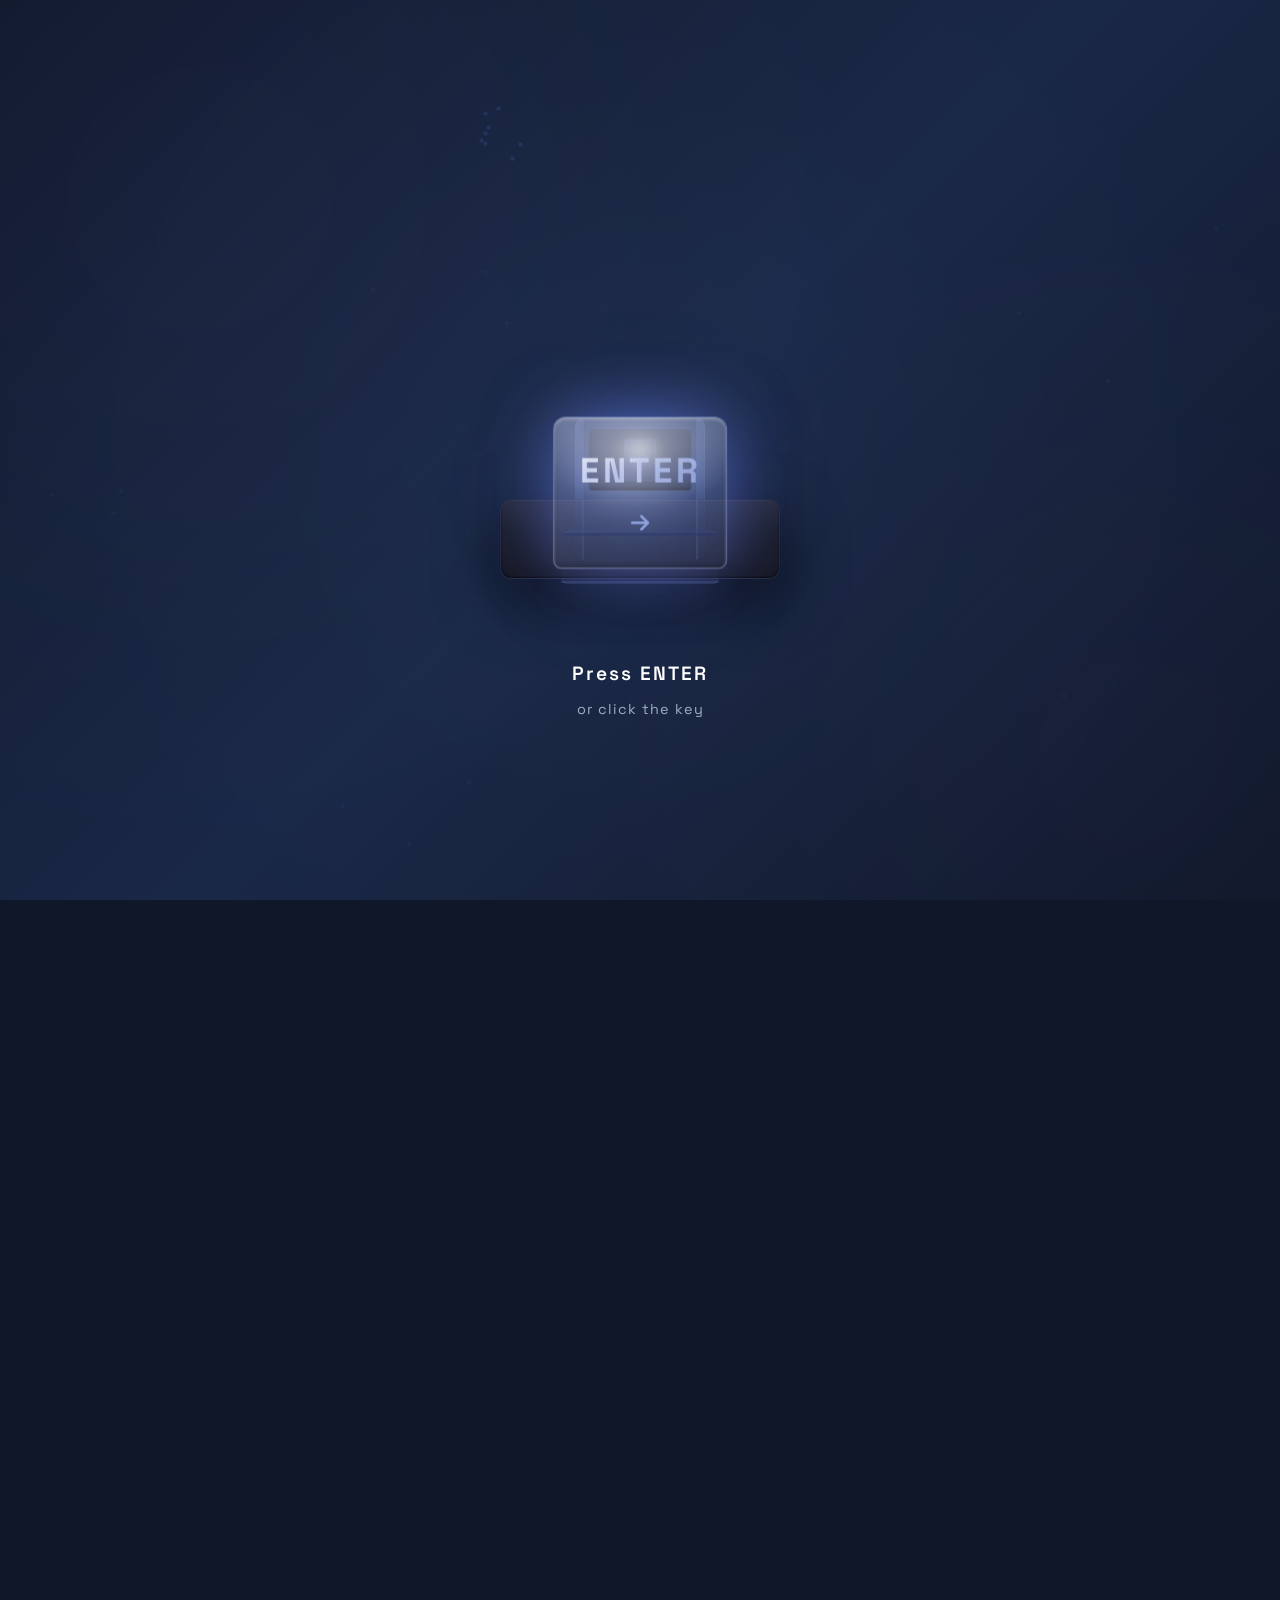
<file: index.html>
<!DOCTYPE html>
<html lang="id">
<head>
    <meta charset="UTF-8">
    <meta name="viewport" content="width=device-width, initial-scale=1.0">
    <meta name="description" content="Surya Dwi Saputra - Administration Professional Portfolio">
    <meta name="keywords" content="Administration, Professional, Portfolio">
    <title>Surya Dwi Saputra - Administration Professional</title>
    
    <link rel="preconnect" href="https://fonts.googleapis.com">
    <link rel="preconnect" href="https://fonts.gstatic.com" crossorigin>
    <link href="https://fonts.googleapis.com/css2?family=Space+Grotesk:wght@400;500;600;700&family=Playfair+Display:wght@400;500;600;700&display=swap" rel="stylesheet">
    <link rel="stylesheet" href="https://cdnjs.cloudflare.com/ajax/libs/font-awesome/6.4.0/css/all.min.css">
    
    <link rel="stylesheet" href="style.css">
</head>
<body>
    <!-- Interactive Intro Screen -->
    <div class="intro-screen" id="introScreen">
        <!-- Ambient Background -->
        <div class="intro-background">
            <div class="ambient-light light-1"></div>
            <div class="ambient-light light-2"></div>
            <div class="ambient-light light-3"></div>
            <div class="ambient-particles" id="ambientParticles"></div>
        </div>

        <!-- Main Content Container -->
        <div class="intro-content-wrapper">
            <div class="intro-scene">
                <!-- Base Plate -->
                <div class="keyboard-base">
                    <div class="base-inner">
                        <div class="base-reflection"></div>
                    </div>
                </div>

                <!-- Mechanical Switch -->
                <div class="keyboard-switch">
                    <div class="switch-stem"></div>
                    <div class="switch-housing"></div>
                </div>

                <!-- Premium Keycap -->
                <div class="mechanical-keycap" id="mechanicalKeycap">
                    <!-- Keycap 3D Structure -->
                    <div class="keycap-container">
                        <!-- Top Surface with Lighting -->
                        <div class="keycap-top">
                            <div class="keycap-surface">
                                <div class="surface-gradient"></div>
                                <div class="surface-reflection"></div>
                                <div class="surface-shine"></div>
                            </div>
                            
                            <!-- Text Layer -->
                            <div class="keycap-text">
                                <span class="text-main">ENTER</span>
                                <span class="text-icon">
                                    <i class="fas fa-arrow-right"></i>
                                </span>
                            </div>
                        </div>

                        <!-- Front Face -->
                        <div class="keycap-front">
                            <div class="front-gradient"></div>
                        </div>

                        <!-- Left Side -->
                        <div class="keycap-left">
                            <div class="side-gradient"></div>
                        </div>

                        <!-- Right Side -->
                        <div class="keycap-right">
                            <div class="side-gradient"></div>
                        </div>

                        <!-- Bottom Face -->
                        <div class="keycap-bottom">
                            <div class="bottom-inner"></div>
                        </div>

                        <!-- Glow Effect Layer -->
                        <div class="keycap-glow"></div>
                    </div>

                    <!-- Light Bloom Effect -->
                    <div class="keycap-bloom"></div>

                    <!-- Ambient Occlusion (Shadow) -->
                    <div class="keycap-shadow"></div>
                </div>

                <!-- Particles Around Keycap -->
                <div class="keycap-particles" id="keycapParticles"></div>
            </div>

            <!-- Hint Text -->
            <div class="intro-hint-text">
                <span class="hint-primary">Press ENTER</span>
                <span class="hint-secondary">or click the key</span>
            </div>
        </div>

        <!-- Screen Overlay for Transition -->
        <div class="intro-overlay"></div>
    </div>

    <!-- Main Portfolio -->
    <div class="portfolio-wrapper" id="portfolioWrapper">
        <!-- Scroll Progress Bar -->
        <div class="scroll-progress" id="scrollProgress"></div>

        <!-- Background Elements -->
        <div class="floating-bg">
            <div class="floating-shape shape-1"></div>
            <div class="floating-shape shape-2"></div>
            <div class="floating-shape shape-3"></div>
        </div>

        <!-- Navigation -->
        <nav class="navbar" id="navbar">
            <div class="nav-container">
                <a href="#" class="nav-logo">
                    <span class="logo-icon">S</span>
                </a>
                
                <div class="nav-menu" id="navMenu">
                    <a href="#home" class="nav-link active">Home</a>
                    <a href="#about" class="nav-link">About</a>
                    <a href="#skills" class="nav-link">Skills</a>
                    <a href="#experience" class="nav-link">Experience</a>
                    <a href="#projects" class="nav-link">Projects</a>
                    <a href="#certificates" class="nav-link">Certificates</a>
                    <a href="#contact" class="nav-link">Contact</a>
                </div>

                <a href="cv.pdf" class="btn-cv-download" download title="Download CV">
                    <i class="fas fa-download"></i>
                    <span>Download CV</span>
                </a>

                <div class="hamburger" id="hamburger">
                    <span class="hamburger-line"></span>
                    <span class="hamburger-line"></span>
                    <span class="hamburger-line"></span>
                </div>
            </div>

            <!-- Mobile Menu Overlay -->
            <div class="mobile-menu-overlay" id="mobileMenuOverlay"></div>
            
            <!-- Mobile Menu -->
            <div class="mobile-menu" id="mobileMenu">
                <div class="mobile-menu-content">
                    <a href="#home" class="mobile-nav-link">Home</a>
                    <a href="#about" class="mobile-nav-link">About</a>
                    <a href="#skills" class="mobile-nav-link">Skills</a>
                    <a href="#experience" class="mobile-nav-link">Experience</a>
                    <a href="#projects" class="mobile-nav-link">Projects</a>
                    <a href="#certificates" class="mobile-nav-link">Certificates</a>
                    <a href="#contact" class="mobile-nav-link">Contact</a>
                    
                    <div class="mobile-menu-divider"></div>
                    
                    <a href="cv.pdf" class="mobile-btn-cv-download" download>
                        <i class="fas fa-download"></i>
                        <span>Download CV</span>
                    </a>
                </div>
            </div>
        </nav>

        <!-- Hero Section -->
        <section class="hero" id="home">
            <div class="hero-container">
                <div class="hero-content">
                    <h1 class="hero-title">
                        <span class="title-line">Hi, I'm</span>
                        <span class="title-line">Surya Dwi</span>
                        <span class="title-line highlight">Saputra</span>
                    </h1>
                    <p class="hero-subtitle">
                        An Administration specialist and problem solver passionate about creating efficient, elegant systems. I transform complex organizational challenges into streamlined solutions with precision and creativity.
                    </p>
                    <a href="#about" class="btn-learn-more">
                        <span>Learn More</span>
                        <i class="fas fa-arrow-down"></i>
                    </a>
                </div>

                <div class="hero-visual">
                    <div class="profile-card">
                        <img src="profile.png" alt="Surya Dwi Saputra" loading="lazy">
                        <div class="profile-glow"></div>
                    </div>
                </div>
            </div>

            <div class="hero-particles">
                <div class="particle"></div>
                <div class="particle"></div>
                <div class="particle"></div>
                <div class="particle"></div>
                <div class="particle"></div>
            </div>
        </section>

        <!-- About Section -->
        <section class="about" id="about">
            <div class="section-container">
                <div class="section-header">
                    <h2 class="section-title">About Me</h2>
                    <div class="title-accent"></div>
                </div>

                <div class="about-content">
                    <div class="about-text">
                        <p>I'm an Office Administration Education student at Universitas Negeri Surabaya, dedicated to mastering the art of organizational excellence. With a keen eye for detail and a creative approach to problem-solving, I transform administrative processes into streamlined, efficient systems.</p>
                        
                        <p>My journey spans from customer service excellence to strategic administrative support, with hands-on experience in real-world business operations. I believe that great administration is the backbone of successful organizations.</p>
                    </div>

                    <div class="about-stats">
                        <div class="stat-card">
                            <span class="stat-number" data-target="3">0</span>
                            <span class="stat-plus">+</span>
                            <span class="stat-label">Years of<br>Leadership</span>
                        </div>
                        <div class="stat-card">
                            <span class="stat-number" data-target="1">0</span>
                            <span class="stat-plus">+</span>
                            <span class="stat-label">Years of<br>Professional Experience</span>
                        </div>
                        <div class="stat-card">
                            <span class="stat-number" data-target="100">0</span>
                            <span class="stat-percent">%</span>
                            <span class="stat-label">Commitment</span>
                        </div>
                    </div>
                </div>
            </div>
        </section>

        <!-- Skills Section -->
        <section class="skills" id="skills">
            <div class="section-container">
                <div class="section-header">
                    <h2 class="section-title">Skills & Expertise</h2>
                    <div class="title-accent"></div>
                </div>

                <div class="skills-grid">
                    <div class="skill-card">
                        <div class="skill-icon">
                            <i class="fas fa-briefcase"></i>
                        </div>
                        <h3>Office Management</h3>
                        <p>Strategic planning and coordination of office operations, resource management, and process optimization.</p>
                        <div class="skill-bar">
                            <div class="skill-progress" style="--progress: 95%"></div>
                        </div>
                    </div>

                    <div class="skill-card">
                        <div class="skill-icon">
                            <i class="fas fa-users"></i>
                        </div>
                        <h3>Leadership</h3>
                        <p>Building high-performing teams, fostering collaboration, and delivering results through effective leadership.</p>
                        <div class="skill-bar">
                            <div class="skill-progress" style="--progress: 92%"></div>
                        </div>
                    </div>

                    <div class="skill-card">
                        <div class="skill-icon">
                            <i class="fas fa-chart-line"></i>
                        </div>
                        <h3>Data Analysis</h3>
                        <p>Converting business data into actionable insights, creating reports, and supporting decision-making.</p>
                        <div class="skill-bar">
                            <div class="skill-progress" style="--progress: 88%"></div>
                        </div>
                    </div>

                    <div class="skill-card">
                        <div class="skill-icon">
                            <i class="fas fa-comments"></i>
                        </div>
                        <h3>Communication</h3>
                        <p>Clear and compelling written and verbal communication, presentation skills, and professional correspondence.</p>
                        <div class="skill-bar">
                            <div class="skill-progress" style="--progress: 96%"></div>
                        </div>
                    </div>

                    <div class="skill-card">
                        <div class="skill-icon">
                            <i class="fas fa-laptop"></i>
                        </div>
                        <h3>Digital Tools</h3>
                        <p>Proficient in Microsoft Office Suite, data management systems, and modern business software solutions.</p>
                        <div class="skill-bar">
                            <div class="skill-progress" style="--progress: 90%"></div>
                        </div>
                    </div>

                    <div class="skill-card">
                        <div class="skill-icon">
                            <i class="fas fa-lightbulb"></i>
                        </div>
                        <h3>Problem Solving</h3>
                        <p>Creative and analytical approach to identifying challenges and implementing innovative, sustainable solutions.</p>
                        <div class="skill-bar">
                            <div class="skill-progress" style="--progress: 91%"></div>
                        </div>
                    </div>
                </div>
            </div>
        </section>

        <!-- Experience Section -->
        <section class="experience" id="experience">
            <div class="section-container">
                <div class="section-header">
                    <h2 class="section-title">Experience</h2>
                    <div class="title-accent"></div>
                </div>

                <div class="timeline">
                    <div class="timeline-item">
                        <div class="timeline-dot"></div>
                        <div class="timeline-content">
                            <h3>PT Loket Premium Game Indonesia</h3>
                            <p class="timeline-role">Customer Service & Administrative Specialist</p>
                            <p class="timeline-period">6 Months</p>
                            <p>Managed customer relationships and administrative operations. Coordinated with internal teams, processed transactions, and maintained detailed company records while ensuring high-quality customer satisfaction.</p>
                        </div>
                    </div>

                    <div class="timeline-item">
                        <div class="timeline-dot"></div>
                        <div class="timeline-content">
                            <h3>Field Work Internship (PKL)</h3>
                            <p class="timeline-role">Administrative & Operations Support</p>
                            <p class="timeline-period">6 Months</p>
                            <p>Gained practical experience in real-world business operations. Handled customer interactions, managed data systems, coordinated daily operations, and supported management with administrative tasks.</p>
                        </div>
                    </div>

                    <div class="timeline-item">
                        <div class="timeline-dot"></div>
                        <div class="timeline-content">
                            <h3>Universitas Negeri Surabaya</h3>
                            <p class="timeline-role">Office Administration Education Student</p>
                            <p class="timeline-period">Ongoing</p>
                            <p>Pursuing comprehensive education in office administration, developing expertise in business processes, organizational management, and administrative excellence through rigorous coursework and practical applications.</p>
                        </div>
                    </div>
                </div>
            </div>
        </section>

        <!-- Projects Section -->
        <section class="projects" id="projects">
            <div class="section-container">
                <div class="section-header">
                    <h2 class="section-title">Projects & Work</h2>
                    <div class="title-accent"></div>
                </div>

                <div class="projects-grid">
                    <div class="project-card">
                        <div class="project-image" style="background: linear-gradient(135deg, #667eea 0%, #764ba2 100%);">
                            <i class="fas fa-folder-open"></i>
                        </div>
                        <div class="project-content">
                            <h3>Administrative Process Optimization</h3>
                            <p>Redesigned office workflows to improve efficiency by 40%, implementing modern data management systems.</p>
                            <div class="project-tags">
                                <span>Administration</span>
                                <span>Process</span>
                            </div>
                        </div>
                    </div>

                    <div class="project-card">
                        <div class="project-image" style="background: linear-gradient(135deg, #f093fb 0%, #f5576c 100%);">
                            <i class="fas fa-chart-pie"></i>
                        </div>
                        <div class="project-content">
                            <h3>Data Management System</h3>
                            <p>Developed comprehensive data tracking and reporting system for organizational operations.</p>
                            <div class="project-tags">
                                <span>Data</span>
                                <span>System</span>
                            </div>
                        </div>
                    </div>

                    <div class="project-card">
                        <div class="project-image" style="background: linear-gradient(135deg, #4facfe 0%, #00f2fe 100%);">
                            <i class="fas fa-users"></i>
                        </div>
                        <div class="project-content">
                            <h3>Team Coordination Project</h3>
                            <p>Led cross-functional team initiatives and coordinated successful organizational restructuring efforts.</p>
                            <div class="project-tags">
                                <span>Team</span>
                                <span>Leadership</span>
                            </div>
                        </div>
                    </div>
                </div>
            </div>
        </section>

        <!-- Certificates Section -->
        <section class="certificates" id="certificates">
            <div class="section-container">
                <div class="section-header">
                    <h2 class="section-title">Certificates & Achievements</h2>
                    <div class="title-accent"></div>
                </div>

                <div class="certificates-grid">
                    <div class="cert-card">
                        <div class="cert-icon">
                            <i class="fas fa-award"></i>
                        </div>
                        <h3>Top 10 Student Achievement</h3>
                        <p>Universitas Negeri Surabaya</p>
                        <p class="cert-year">2022 - 2025</p>
                    </div>

                    <div class="cert-card">
                        <div class="cert-icon">
                            <i class="fas fa-medal"></i>
                        </div>
                        <h3>Student Council Leadership</h3>
                        <p>3 Years of OSIS Experience</p>
                        <p class="cert-year">2022 - 2025</p>
                    </div>

                    <div class="cert-card">
                        <div class="cert-icon">
                            <i class="fas fa-briefcase"></i>
                        </div>
                        <h3>Professional Experience</h3>
                        <p>PT Loket Premium Game Indonesia</p>
                        <p class="cert-year">6 Months</p>
                    </div>

                    <div class="cert-card">
                        <div class="cert-icon">
                            <i class="fas fa-graduation-cap"></i>
                        </div>
                        <h3>Field Work Internship</h3>
                        <p>Practical Business Operations</p>
                        <p class="cert-year">6 Months</p>
                    </div>
                </div>
            </div>
        </section>

        <!-- Contact Section -->
        <section class="contact" id="contact">
            <div class="section-container">
                <div class="section-header">
                    <h2 class="section-title">Get In Touch</h2>
                    <div class="title-accent"></div>
                </div>

                <div class="contact-wrapper">
                    <div class="contact-info">
                        <div class="contact-card">
                            <i class="fas fa-envelope"></i>
                            <h3>Email</h3>
                            <a href="mailto:suryadwisaputra739@gmail.com">suryadwisaputra739@gmail.com</a>
                        </div>

                        <div class="contact-card">
                            <i class="fas fa-phone"></i>
                            <h3>WhatsApp</h3>
                            <a href="https://wa.me/6285730819709" target="_blank" rel="noopener">+62 857 3081 9709</a>
                        </div>

                        <div class="contact-card">
                            <i class="fas fa-map-marker-alt"></i>
                            <h3>Location</h3>
                            <p>Surabaya, East Java, Indonesia</p>
                        </div>
                    </div>

                    <div class="social-links">
                        <a href="https://www.instagram.com/sryaasptraa" class="social-btn" title="Instagram" target="_blank" rel="noopener">
                            <i class="fab fa-instagram"></i>
                        </a>
                        <a href="https://www.linkedin.com/in/surya-dwi-saputra-48396b37a" class="social-btn" title="LinkedIn" target="_blank" rel="noopener">
                            <i class="fab fa-linkedin-in"></i>
                        </a>
                        <a href="https://www.tiktok.com/@sryaasptraa" class="social-btn" title="TikTok" target="_blank" rel="noopener">
                            <i class="fab fa-tiktok"></i>
                        </a>
                        <a href="https://wa.me/6285730819709" class="social-btn" title="WhatsApp" target="_blank" rel="noopener">
                            <i class="fab fa-whatsapp"></i>
                        </a>
                    </div>
                </div>
            </div>
        </section>

        <!-- Back to Top Button -->
        <button class="back-to-top" id="backToTop" aria-label="Back to top">
            <i class="fas fa-arrow-up"></i>
        </button>

        <!-- Footer -->
        <footer class="footer">
            <div class="section-container">
                <p>&copy; 2026 Surya Dwi Saputra. All rights reserved.</p>
            </div>
        </footer>
    </div>

    <script src="script.js" defer></script>
</body>
</html>
</file>
<file: style.css>
/* ============================================
   PREMIUM MECHANICAL KEYCAP - 3D INTRO SCREEN
   ============================================ */

:root {
    --primary: #0f1729;
    --secondary: #667eea;
    --accent: #764ba2;
    --text: #ffffff;
    --text-light: #a0aec0;
    --border: rgba(255, 255, 255, 0.08);
    --shadow: 0 20px 50px rgba(0, 0, 0, 0.4);
    --shadow-lg: 0 50px 120px rgba(0, 0, 0, 0.6);
}

* {
    margin: 0;
    padding: 0;
    box-sizing: border-box;
}

html {
    scroll-behavior: smooth;
    scroll-padding-top: 80px;
}

body {
    font-family: 'Space Grotesk', sans-serif;
    background: var(--primary);
    color: var(--text);
    overflow-x: hidden;
    line-height: 1.6;
}

::-webkit-scrollbar {
    width: 10px;
}

::-webkit-scrollbar-track {
    background: transparent;
}

::-webkit-scrollbar-thumb {
    background: linear-gradient(180deg, var(--secondary), var(--accent));
    border-radius: 10px;
}

/* ============================================
   INTRO SCREEN - FULLSCREEN
   ============================================ */

.intro-screen {
    position: fixed;
    inset: 0;
    width: 100%;
    height: 100%;
    background: linear-gradient(135deg, #0f1729 0%, #1a2847 50%, #0f1729 100%);
    display: flex;
    align-items: center;
    justify-content: center;
    z-index: 5000;
    overflow: hidden;
    transition: opacity 0.8s ease-out 0.6s, visibility 0.8s ease-out 0.6s;
    perspective: 1000px;
}

.intro-screen.hidden {
    opacity: 0;
    visibility: hidden;
    pointer-events: none;
}

/* ============================================
   AMBIENT LIGHTING & BACKGROUND
   ============================================ */

.intro-background {
    position: absolute;
    inset: 0;
    overflow: hidden;
}

.ambient-light {
    position: absolute;
    border-radius: 50%;
    filter: blur(120px);
    opacity: 0.15;
    mix-blend-mode: screen;
}

.light-1 {
    width: 800px;
    height: 800px;
    background: radial-gradient(circle, rgba(102, 126, 234, 0.4), transparent);
    top: -200px;
    left: -200px;
    animation: ambientFloat 20s ease-in-out infinite;
}

.light-2 {
    width: 600px;
    height: 600px;
    background: radial-gradient(circle, rgba(118, 75, 162, 0.3), transparent);
    bottom: -150px;
    right: -150px;
    animation: ambientFloat 25s ease-in-out infinite;
    animation-delay: 3s;
}

.light-3 {
    width: 700px;
    height: 700px;
    background: radial-gradient(circle, rgba(102, 126, 234, 0.25), transparent);
    top: 50%;
    left: 50%;
    transform: translate(-50%, -50%);
    animation: ambientFloat 22s ease-in-out infinite;
    animation-delay: 6s;
}

@keyframes ambientFloat {
    0%, 100% { transform: translate(0, 0) scale(1); }
    50% { transform: translate(30px, -30px) scale(1.05); }
}

/* ============================================
   AMBIENT PARTICLES
   ============================================ */

.ambient-particles {
    position: absolute;
    inset: 0;
}

.ambient-particle {
    position: absolute;
    width: 2px;
    height: 2px;
    background: var(--secondary);
    border-radius: 50%;
    opacity: 0.3;
    filter: blur(1px);
    animation: particleFloat 25s infinite ease-in;
}

@keyframes particleFloat {
    0% {
        opacity: 0;
        transform: translateY(0) translateX(0);
    }
    10% {
        opacity: 0.3;
    }
    90% {
        opacity: 0.3;
    }
    100% {
        opacity: 0;
        transform: translateY(-100px) translateX(var(--x-offset, 50px));
    }
}

/* ============================================
   INTRO CONTENT WRAPPER
   ============================================ */

.intro-content-wrapper {
    position: relative;
    z-index: 10;
    display: flex;
    flex-direction: column;
    align-items: center;
    justify-content: center;
    gap: 5rem;
    perspective: 1200px;
    animation: fadeInContent 0.8s ease-out;
}

@keyframes fadeInContent {
    from {
        opacity: 0;
        transform: scale(0.95);
    }
    to {
        opacity: 1;
        transform: scale(1);
    }
}

/* ============================================
   3D SCENE - KEYCAP SETUP
   ============================================ */

.intro-scene {
    position: relative;
    width: 100%;
    height: 400px;
    display: flex;
    align-items: flex-end;
    justify-content: center;
    perspective: 1500px;
    transform-style: preserve-3d;
}

/* ============================================
   KEYBOARD BASE PLATE
   ============================================ */

.keyboard-base {
    position: absolute;
    bottom: 0;
    width: 280px;
    height: 80px;
    background: linear-gradient(180deg, rgba(30, 30, 40, 0.8), rgba(20, 20, 30, 0.95));
    border-radius: 12px;
    border: 1px solid rgba(102, 126, 234, 0.15);
    box-shadow: 
        0 20px 60px rgba(0, 0, 0, 0.7),
        inset 0 1px 0 rgba(255, 255, 255, 0.05),
        inset 0 -1px 2px rgba(0, 0, 0, 0.8);
    transform: translateZ(0);
    animation: baseGlow 3s ease-in-out infinite;
}

@keyframes baseGlow {
    0%, 100% {
        box-shadow: 
            0 20px 60px rgba(0, 0, 0, 0.7),
            inset 0 1px 0 rgba(255, 255, 255, 0.05),
            inset 0 -1px 2px rgba(0, 0, 0, 0.8);
    }
    50% {
        box-shadow: 
            0 20px 60px rgba(102, 126, 234, 0.1),
            inset 0 1px 0 rgba(255, 255, 255, 0.1),
            inset 0 -1px 2px rgba(0, 0, 0, 0.8);
    }
}

.base-inner {
    position: relative;
    width: 100%;
    height: 100%;
    background: linear-gradient(180deg, rgba(102, 126, 234, 0.05), rgba(50, 50, 60, 0.1));
    border-radius: 12px;
    overflow: hidden;
}

.base-reflection {
    position: absolute;
    width: 100%;
    height: 40%;
    background: linear-gradient(180deg, rgba(255, 255, 255, 0.03), transparent);
    top: 0;
}

/* ============================================
   MECHANICAL SWITCH
   ============================================ */

.keyboard-switch {
    position: absolute;
    bottom: 80px;
    width: 100px;
    height: 80px;
    display: flex;
    align-items: center;
    justify-content: center;
    transform: translateZ(20px);
}

.switch-housing {
    position: absolute;
    width: 100px;
    height: 60px;
    background: linear-gradient(180deg, rgba(30, 30, 40, 0.6), rgba(15, 15, 25, 0.8));
    border: 1px solid rgba(102, 126, 234, 0.1);
    border-radius: 4px;
    box-shadow: 
        inset 0 2px 4px rgba(255, 255, 255, 0.05),
        inset 0 -2px 4px rgba(0, 0, 0, 0.5);
}

.switch-stem {
    position: absolute;
    width: 30px;
    height: 40px;
    background: linear-gradient(90deg, rgba(102, 126, 234, 0.15), rgba(102, 126, 234, 0.05));
    border: 1px solid rgba(102, 126, 234, 0.2);
    border-radius: 2px;
    transform: translateZ(10px);
    z-index: 5;
}

/* ============================================
   PREMIUM 3D MECHANICAL KEYCAP
   ============================================ */

.mechanical-keycap {
    position: relative;
    width: 160px;
    height: 160px;
    perspective: 1200px;
    cursor: pointer;
    transform-style: preserve-3d;
    animation: keycapIdle 3.5s ease-in-out infinite;
    transition: transform 0.3s cubic-bezier(0.22, 1, 0.36, 1);
    z-index: 20;
}

@keyframes keycapIdle {
    0%, 100% {
        transform: translateY(0) rotateZ(0deg);
    }
    25% {
        transform: translateY(-15px) rotateZ(-1deg);
    }
    50% {
        transform: translateY(-25px) rotateZ(0deg);
    }
    75% {
        transform: translateY(-15px) rotateZ(1deg);
    }
}

.mechanical-keycap:hover {
    transform: translateY(-35px) scale(1.05);
}

.mechanical-keycap.pressed {
    animation: none !important;
    transform: translateY(12px) !important;
}

/* ============================================
   KEYCAP CONTAINER - 3D STRUCTURE
   ============================================ */

.keycap-container {
    position: relative;
    width: 100%;
    height: 100%;
    transform-style: preserve-3d;
    transition: transform 0.4s cubic-bezier(0.22, 1, 0.36, 1);
}

/* Main Top Surface */
.keycap-top {
    position: absolute;
    width: 160px;
    height: 140px;
    top: 0;
    left: 0;
    background: linear-gradient(135deg, 
        rgba(150, 160, 220, 0.4) 0%,
        rgba(120, 140, 200, 0.3) 50%,
        rgba(100, 120, 180, 0.25) 100%);
    border-radius: 12px 12px 8px 8px;
    border: 1px solid rgba(150, 170, 230, 0.4);
    transform: translateZ(35px);
    box-shadow: 
        0 0 60px rgba(102, 126, 234, 0.5),
        inset 0 1px 3px rgba(255, 255, 255, 0.4),
        inset 0 -2px 5px rgba(0, 0, 0, 0.3);
    display: flex;
    flex-direction: column;
    align-items: center;
    justify-content: center;
    gap: 1rem;
    overflow: hidden;
    position: relative;
}

.keycap-top::before {
    content: '';
    position: absolute;
    inset: 0;
    background: radial-gradient(ellipse 60% 40% at 50% 20%, rgba(255, 255, 255, 0.3), transparent);
    border-radius: 12px 12px 8px 8px;
    pointer-events: none;
    animation: glowBreathe 2s ease-in-out infinite;
}

@keyframes glowBreathe {
    0%, 100% { opacity: 0.3; }
    50% { opacity: 0.6; }
}

/* Surface Details */
.keycap-surface {
    position: absolute;
    inset: 0;
    border-radius: 12px 12px 8px 8px;
}

.surface-gradient {
    position: absolute;
    inset: 0;
    background: linear-gradient(180deg,
        rgba(255, 255, 255, 0.15) 0%,
        rgba(255, 255, 255, 0.05) 30%,
        transparent 60%,
        rgba(0, 0, 0, 0.1) 100%);
    border-radius: 12px 12px 8px 8px;
}

.surface-reflection {
    position: absolute;
    width: 60%;
    height: 50%;
    background: radial-gradient(ellipse at 30% 30%, rgba(255, 255, 255, 0.4), transparent);
    top: 10%;
    left: 20%;
    border-radius: 50%;
    filter: blur(20px);
}

.surface-shine {
    position: absolute;
    width: 40px;
    height: 20px;
    background: linear-gradient(90deg, transparent, rgba(255, 255, 255, 0.6), transparent);
    top: 15%;
    left: 50%;
    transform: translateX(-50%);
    border-radius: 50%;
    filter: blur(8px);
    animation: shineMove 4s ease-in-out infinite;
}

@keyframes shineMove {
    0%, 100% { opacity: 0.3; transform: translateX(-50%) translateY(0); }
    50% { opacity: 0.8; transform: translateX(-50%) translateY(30px); }
}

/* Text Layer */
.keycap-text {
    position: relative;
    z-index: 10;
    display: flex;
    flex-direction: column;
    align-items: center;
    gap: 0.5rem;
    text-align: center;
}

.text-main {
    font-size: 2em;
    font-weight: 700;
    letter-spacing: 3px;
    background: linear-gradient(135deg, rgba(255, 255, 255, 0.9), rgba(150, 170, 230, 0.8));
    -webkit-background-clip: text;
    -webkit-text-fill-color: transparent;
    background-clip: text;
    text-shadow: 0 2px 10px rgba(102, 126, 234, 0.3);
}

.text-icon {
    display: block;
    font-size: 1.2em;
    color: rgba(150, 170, 230, 0.9);
    animation: iconBounce 2s ease-in-out infinite;
}

@keyframes iconBounce {
    0%, 100% { transform: translateY(0); opacity: 0.7; }
    50% { transform: translateY(8px); opacity: 1; }
}

/* Front Face - 3D */
.keycap-front {
    position: absolute;
    width: 160px;
    height: 20px;
    bottom: 0;
    left: 0;
    background: linear-gradient(180deg, rgba(100, 120, 180, 0.25), rgba(70, 80, 140, 0.35));
    border: 1px solid rgba(100, 120, 180, 0.2);
    transform: rotateX(55deg) translateZ(-10px);
    border-radius: 0 0 8px 8px;
    box-shadow: inset 0 1px 2px rgba(255, 255, 255, 0.1);
}

.front-gradient {
    position: absolute;
    inset: 0;
    background: linear-gradient(180deg, 
        rgba(150, 170, 230, 0.2) 0%,
        rgba(100, 120, 180, 0.1) 100%);
}

/* Left Side - 3D */
.keycap-left {
    position: absolute;
    width: 20px;
    height: 140px;
    top: 0;
    left: 0;
    background: linear-gradient(90deg, rgba(80, 100, 160, 0.35), rgba(100, 120, 180, 0.2));
    border: 1px solid rgba(80, 100, 160, 0.25);
    transform: rotateY(-55deg) translateZ(-10px);
    border-radius: 12px 0 0 8px;
    box-shadow: inset 1px 0 2px rgba(255, 255, 255, 0.05);
}

.side-gradient {
    position: absolute;
    inset: 0;
    background: linear-gradient(90deg, 
        rgba(60, 80, 140, 0.2) 0%,
        transparent 100%);
}

/* Right Side - 3D */
.keycap-right {
    position: absolute;
    width: 20px;
    height: 140px;
    top: 0;
    right: 0;
    background: linear-gradient(90deg, rgba(100, 120, 180, 0.2), rgba(80, 100, 160, 0.35));
    border: 1px solid rgba(80, 100, 160, 0.25);
    transform: rotateY(55deg) translateZ(-10px);
    border-radius: 0 12px 8px 0;
    box-shadow: inset -1px 0 2px rgba(255, 255, 255, 0.1);
}

/* Bottom Face - 3D */
.keycap-bottom {
    position: absolute;
    width: 140px;
    height: 120px;
    bottom: -20px;
    left: 10px;
    background: linear-gradient(180deg, rgba(40, 50, 100, 0.4), rgba(30, 40, 80, 0.5));
    border: 1px solid rgba(50, 70, 120, 0.3);
    transform: rotateX(-85deg) translateZ(-10px);
    border-radius: 6px;
}

.bottom-inner {
    position: absolute;
    inset: 0;
    background: linear-gradient(135deg, 
        rgba(60, 80, 140, 0.15) 0%,
        rgba(40, 60, 120, 0.1) 100%);
}

/* ============================================
   KEYCAP GLOW & LIGHTING EFFECTS
   ============================================ */

.keycap-glow {
    position: absolute;
    inset: -20px;
    background: radial-gradient(circle at 50% 40%, 
        rgba(102, 126, 234, 0.4) 0%,
        rgba(102, 126, 234, 0.2) 30%,
        transparent 70%);
    border-radius: 50%;
    filter: blur(30px);
    animation: glowPulse 2.5s ease-in-out infinite;
    z-index: -1;
}

@keyframes glowPulse {
    0%, 100% {
        opacity: 0.5;
        transform: scale(1);
    }
    50% {
        opacity: 1;
        transform: scale(1.15);
    }
}

/* Bloom Effect */
.keycap-bloom {
    position: absolute;
    inset: -40px;
    background: radial-gradient(circle at 50% 50%, 
        rgba(102, 126, 234, 0.15) 0%,
        transparent 80%);
    border-radius: 50%;
    filter: blur(50px);
    animation: bloomPulse 3s ease-in-out infinite;
    pointer-events: none;
}

@keyframes bloomPulse {
    0%, 100% {
        opacity: 0.3;
        transform: scale(1);
    }
    50% {
        opacity: 0.6;
        transform: scale(1.2);
    }
}

/* Shadow / Ambient Occlusion */
.keycap-shadow {
    position: absolute;
    bottom: -15px;
    left: 50%;
    transform: translateX(-50%);
    width: 180px;
    height: 30px;
    background: radial-gradient(ellipse 100% 50% at 50% 100%, 
        rgba(102, 126, 234, 0.3) 0%,
        rgba(102, 126, 234, 0.1) 50%,
        transparent 100%);
    filter: blur(15px);
    animation: shadowPulse 3.5s ease-in-out infinite;
}

@keyframes shadowPulse {
    0%, 100% {
        opacity: 0.6;
        transform: translateX(-50%) scaleY(1);
    }
    50% {
        opacity: 0.8;
        transform: translateX(-50%) scaleY(1.2);
    }
}

.mechanical-keycap.pressed .keycap-shadow {
    animation: none !important;
    opacity: 0.2;
    transform: translateX(-50%) scaleY(0.6) !important;
}

/* ============================================
   KEYCAP PARTICLES
   ============================================ */

.keycap-particles {
    position: absolute;
    inset: -100px;
    z-index: -5;
}

.keycap-particle {
    position: absolute;
    width: 3px;
    height: 3px;
    background: var(--secondary);
    border-radius: 50%;
    opacity: 0.4;
    filter: blur(1px);
    animation: keycapParticleFloat 20s infinite ease-in;
}

@keyframes keycapParticleFloat {
    0% {
        opacity: 0;
        transform: translate(0, 0);
    }
    5% {
        opacity: 0.4;
    }
    95% {
        opacity: 0.4;
    }
    100% {
        opacity: 0;
        transform: translate(var(--tx, 0), var(--ty, -100px));
    }
}

/* ============================================
   HINT TEXT
   ============================================ */

.intro-hint-text {
    position: relative;
    z-index: 10;
    display: flex;
    flex-direction: column;
    align-items: center;
    gap: 0.5rem;
    text-align: center;
}

.hint-primary {
    display: block;
    font-size: 1.2em;
    font-weight: 600;
    color: var(--text);
    letter-spacing: 2px;
    animation: hintPulse 2.5s ease-in-out infinite;
}

.hint-secondary {
    display: block;
    font-size: 0.9em;
    color: var(--text-light);
    letter-spacing: 1px;
    animation: hintPulse 2.5s ease-in-out infinite;
    animation-delay: 0.2s;
}

@keyframes hintPulse {
    0%, 100% {
        opacity: 0.4;
        transform: translateY(0);
    }
    50% {
        opacity: 1;
        transform: translateY(-5px);
    }
}

/* ============================================
   INTRO OVERLAY (TRANSITION)
   ============================================ */

.intro-overlay {
    position: absolute;
    inset: 0;
    background: var(--primary);
    opacity: 0;
    pointer-events: none;
    transition: opacity 0.4s ease-out;
}

.intro-screen.hidden .intro-overlay {
    opacity: 1;
}

/* ============================================
   REST OF STYLES (Portfolio)
   ============================================ */

.scroll-progress {
    position: fixed;
    top: 0;
    left: 0;
    height: 3px;
    background: linear-gradient(90deg, var(--secondary), var(--accent));
    width: 0%;
    z-index: 999;
    transition: width 0.3s ease;
}

.floating-bg {
    position: fixed;
    inset: 0;
    z-index: -1;
    pointer-events: none;
}

.floating-shape {
    position: absolute;
    border-radius: 50%;
    filter: blur(100px);
    opacity: 0.15;
}

.shape-1 {
    width: 500px;
    height: 500px;
    background: var(--secondary);
    top: -100px;
    left: -100px;
    animation: float 15s ease-in-out infinite;
}

.shape-2 {
    width: 400px;
    height: 400px;
    background: var(--accent);
    bottom: -100px;
    right: -50px;
    animation: float 18s ease-in-out infinite;
    animation-delay: 2s;
}

.shape-3 {
    width: 300px;
    height: 300px;
    background: var(--secondary);
    top: 50%;
    left: 50%;
    transform: translate(-50%, -50%);
    animation: float 20s ease-in-out infinite;
    animation-delay: 4s;
}

@keyframes float {
    0%, 100% { transform: translateY(0) rotate(0deg); }
    50% { transform: translateY(-50px) rotate(180deg); }
}

.portfolio-wrapper {
    opacity: 0;
    visibility: hidden;
    transition: opacity 0.8s ease-out, visibility 0.8s ease-out;
}

.portfolio-wrapper.visible {
    opacity: 1;
    visibility: visible;
}

/* ============================================
   NAVBAR
   ============================================ */

.navbar {
    position: fixed;
    top: 0;
    width: 100%;
    background: rgba(15, 23, 41, 0.7);
    backdrop-filter: blur(10px);
    border-bottom: 1px solid var(--border);
    z-index: 100;
    padding: 1rem 0;
    transition: all 0.3s ease;
}

.navbar.scroll {
    background: rgba(15, 23, 41, 0.95);
    backdrop-filter: blur(20px);
    box-shadow: var(--shadow);
}

.nav-container {
    max-width: 1200px;
    margin: 0 auto;
    padding: 0 2rem;
    display: flex;
    justify-content: space-between;
    align-items: center;
    gap: 2rem;
}

.nav-logo {
    font-size: 1.5em;
    font-weight: 700;
    text-decoration: none;
    transition: transform 0.3s ease;
    z-index: 110;
    position: relative;
}

.logo-icon {
    background: linear-gradient(135deg, var(--secondary), var(--accent));
    -webkit-background-clip: text;
    -webkit-text-fill-color: transparent;
    background-clip: text;
}

.nav-logo:hover {
    transform: scale(1.1);
}

.nav-menu {
    display: flex;
    gap: 3rem;
    align-items: center;
}

.nav-link {
    text-decoration: none;
    color: var(--text-light);
    font-weight: 500;
    position: relative;
    transition: color 0.3s ease;
    padding: 0.5rem 0;
}

.nav-link::after {
    content: '';
    position: absolute;
    bottom: -5px;
    left: 0;
    width: 0;
    height: 2px;
    background: linear-gradient(90deg, var(--secondary), var(--accent));
    transition: width 0.3s ease;
}

.nav-link:hover,
.nav-link.active {
    color: var(--secondary);
}

.nav-link:hover::after,
.nav-link.active::after {
    width: 100%;
}

.btn-cv-download {
    display: flex;
    align-items: center;
    gap: 0.8rem;
    padding: 10px 20px;
    background: linear-gradient(135deg, var(--secondary), var(--accent));
    border: none;
    border-radius: 20px;
    color: white;
    text-decoration: none;
    font-weight: 600;
    font-size: 0.95em;
    cursor: pointer;
    transition: all 0.3s ease;
    box-shadow: 0 10px 30px rgba(102, 126, 234, 0.2);
    position: relative;
    overflow: hidden;
    z-index: 110;
}

.btn-cv-download:hover {
    transform: translateY(-3px);
    box-shadow: 0 20px 50px rgba(102, 126, 234, 0.4);
}

/* ============================================
   HAMBURGER MENU
   ============================================ */

.hamburger {
    display: none;
    flex-direction: column;
    gap: 6px;
    cursor: pointer;
    background: none;
    border: none;
    padding: 0;
    z-index: 120;
    position: relative;
    width: 35px;
    height: 35px;
    justify-content: center;
    align-items: center;
}

.hamburger-line {
    width: 25px;
    height: 3px;
    background: var(--text);
    border-radius: 2px;
    transition: all 0.4s cubic-bezier(0.22, 1, 0.36, 1);
    display: block;
}

.hamburger.active .hamburger-line:nth-child(1) {
    transform: rotate(-45deg) translate(-8px, 8px);
}

.hamburger.active .hamburger-line:nth-child(2) {
    opacity: 0;
}

.hamburger.active .hamburger-line:nth-child(3) {
    transform: rotate(45deg) translate(-8px, -8px);
}

/* ============================================
   MOBILE MENU OVERLAY
   ============================================ */

.mobile-menu-overlay {
    display: none;
    position: fixed;
    inset: 0;
    background: rgba(0, 0, 0, 0.3);
    backdrop-filter: blur(5px);
    z-index: 105;
    opacity: 0;
    visibility: hidden;
    transition: all 0.4s ease;
}

.mobile-menu-overlay.active {
    opacity: 1;
    visibility: visible;
}

/* ============================================
   MOBILE MENU
   ============================================ */

.mobile-menu {
    display: none;
    position: fixed;
    top: 70px;
    left: 0;
    width: 100%;
    background: rgba(15, 23, 41, 0.98);
    backdrop-filter: blur(20px);
    border-bottom: 1px solid var(--border);
    z-index: 110;
    max-height: calc(100vh - 70px);
    overflow-y: auto;
    transform: translateY(-100%);
    transition: transform 0.4s cubic-bezier(0.22, 1, 0.36, 1);
}

.mobile-menu.active {
    transform: translateY(0);
}

.mobile-menu-content {
    padding: 2rem 1rem;
    display: flex;
    flex-direction: column;
    gap: 0;
}

.mobile-nav-link {
    text-decoration: none;
    color: var(--text-light);
    padding: 1rem 1.5rem;
    border-bottom: 1px solid var(--border);
    font-weight: 500;
    transition: all 0.3s ease;
    display: block;
    opacity: 0;
    transform: translateX(-20px);
}

.mobile-menu.active .mobile-nav-link {
    opacity: 1;
    transform: translateX(0);
    animation: slideInLeft 0.4s cubic-bezier(0.22, 1, 0.36, 1) forwards;
}

.mobile-nav-link:nth-child(1) { animation-delay: 0.1s; }
.mobile-nav-link:nth-child(2) { animation-delay: 0.2s; }
.mobile-nav-link:nth-child(3) { animation-delay: 0.3s; }
.mobile-nav-link:nth-child(4) { animation-delay: 0.4s; }
.mobile-nav-link:nth-child(5) { animation-delay: 0.5s; }
.mobile-nav-link:nth-child(6) { animation-delay: 0.6s; }
.mobile-nav-link:nth-child(7) { animation-delay: 0.7s; }

@keyframes slideInLeft {
    from {
        opacity: 0;
        transform: translateX(-20px);
    }
    to {
        opacity: 1;
        transform: translateX(0);
    }
}

.mobile-nav-link:hover {
    background: rgba(102, 126, 234, 0.1);
    color: var(--secondary);
    padding-left: 2rem;
}

.mobile-menu-divider {
    height: 1px;
    background: var(--border);
    margin: 1rem 0;
    opacity: 0;
    animation: fadeIn 0.4s ease 0.8s forwards;
}

@keyframes fadeIn {
    from { opacity: 0; }
    to { opacity: 1; }
}

.mobile-btn-cv-download {
    display: flex;
    align-items: center;
    justify-content: center;
    gap: 0.8rem;
    padding: 14px 20px;
    background: linear-gradient(135deg, var(--secondary), var(--accent));
    border: none;
    border-radius: 12px;
    color: white;
    text-decoration: none;
    font-weight: 600;
    font-size: 0.95em;
    cursor: pointer;
    transition: all 0.3s ease;
    box-shadow: 0 10px 30px rgba(102, 126, 234, 0.3);
    width: 100%;
    margin-top: 1rem;
    opacity: 0;
    transform: translateY(20px);
}

.mobile-menu.active .mobile-btn-cv-download {
    opacity: 1;
    transform: translateY(0);
    animation: slideUp 0.4s cubic-bezier(0.22, 1, 0.36, 1) 0.8s forwards;
}

@keyframes slideUp {
    from {
        opacity: 0;
        transform: translateY(20px);
    }
    to {
        opacity: 1;
        transform: translateY(0);
    }
}

.mobile-btn-cv-download:active {
    transform: scale(0.95);
}

/* ============================================
   SECTIONS
   ============================================ */

.section-container {
    max-width: 1200px;
    margin: 0 auto;
    padding: 0 2rem;
}

section {
    padding: 120px 0;
    position: relative;
    z-index: 10;
}

.section-header {
    margin-bottom: 4rem;
    animation: fadeInUp 0.8s ease-out;
}

.section-title {
    font-family: 'Playfair Display', serif;
    font-size: clamp(2em, 5vw, 3.5em);
    font-weight: 700;
    margin-bottom: 1rem;
    letter-spacing: -1px;
}

.title-accent {
    width: 80px;
    height: 4px;
    background: linear-gradient(90deg, var(--secondary), var(--accent));
    border-radius: 2px;
}

/* ============================================
   HERO SECTION
   ============================================ */

.hero {
    min-height: 100vh;
    display: flex;
    align-items: center;
    padding: 120px 0 2rem;
    position: relative;
    overflow: hidden;
}

.hero-container {
    display: grid;
    grid-template-columns: 1fr 1fr;
    gap: 4rem;
    align-items: center;
    max-width: 1200px;
    margin: 0 auto;
    padding: 0 2rem;
    width: 100%;
}

.hero-content {
    animation: fadeInUp 0.8s ease-out;
}

.hero-title {
    font-family: 'Playfair Display', serif;
    font-size: clamp(2.5em, 8vw, 5em);
    font-weight: 700;
    line-height: 1.1;
    margin-bottom: 1.5rem;
    letter-spacing: -2px;
}

.title-line {
    display: block;
    animation: slideUp 0.8s cubic-bezier(0.22, 1, 0.36, 1) backwards;
}

.title-line:nth-child(1) { animation-delay: 0.1s; }
.title-line:nth-child(2) { animation-delay: 0.2s; }
.title-line:nth-child(3) { animation-delay: 0.3s; }

.title-line.highlight {
    background: linear-gradient(135deg, var(--secondary), var(--accent));
    -webkit-background-clip: text;
    -webkit-text-fill-color: transparent;
    background-clip: text;
}

@keyframes slideUp {
    from {
        opacity: 0;
        transform: translateY(30px);
    }
    to {
        opacity: 1;
        transform: translateY(0);
    }
}

.hero-subtitle {
    font-size: 1.05em;
    color: var(--text-light);
    line-height: 1.8;
    margin-bottom: 2.5rem;
    max-width: 550px;
    animation: fadeInUp 0.8s ease-out 0.2s backwards;
}

@keyframes fadeInUp {
    from {
        opacity: 0;
        transform: translateY(30px);
    }
    to {
        opacity: 1;
        transform: translateY(0);
    }
}

.btn-learn-more {
    display: inline-flex;
    align-items: center;
    gap: 0.8rem;
    padding: 12px 28px;
    background: linear-gradient(135deg, var(--secondary), var(--accent));
    border: 2px solid transparent;
    border-radius: 10px;
    color: white;
    text-decoration: none;
    font-weight: 600;
    cursor: pointer;
    transition: all 0.3s ease;
    box-shadow: 0 10px 30px rgba(102, 126, 234, 0.2);
    animation: fadeInUp 0.8s ease-out 0.3s backwards;
}

.btn-learn-more:hover {
    transform: translateY(-3px);
    box-shadow: 0 20px 50px rgba(102, 126, 234, 0.4);
}

.btn-learn-more i {
    transition: transform 0.3s ease;
}

.btn-learn-more:hover i {
    transform: translateY(5px);
}

.hero-visual {
    position: relative;
    height: 500px;
    display: flex;
    align-items: center;
    justify-content: center;
    animation: fadeInRight 0.8s ease-out 0.2s backwards;
}

@keyframes fadeInRight {
    from {
        opacity: 0;
        transform: translateX(50px);
    }
    to {
        opacity: 1;
        transform: translateX(0);
    }
}

.profile-card {
    position: relative;
    width: 350px;
    height: 400px;
    border-radius: 20px;
    overflow: hidden;
    border: 2px solid var(--border);
    background: rgba(102, 126, 234, 0.1);
    backdrop-filter: blur(20px);
    box-shadow: var(--shadow-lg);
    cursor: pointer;
    transition: all 0.4s cubic-bezier(0.22, 1, 0.36, 1);
}

.profile-card:hover {
    border-color: var(--secondary);
    box-shadow: 0 0 60px rgba(102, 126, 234, 0.4), var(--shadow-lg);
    transform: translateY(-10px);
}

.profile-card img {
    width: 100%;
    height: 100%;
    object-fit: cover;
    transition: all 0.4s ease;
}

.profile-card:hover img {
    transform: scale(1.05);
}

.profile-glow {
    position: absolute;
    inset: 0;
    background: linear-gradient(135deg, transparent, rgba(255, 255, 255, 0.1));
    pointer-events: none;
    animation: glow 3s ease-in-out infinite;
}

@keyframes glow {
    0%, 100% { opacity: 0; }
    50% { opacity: 1; }
}

.hero-particles {
    position: absolute;
    inset: 0;
    pointer-events: none;
}

.particle {
    position: absolute;
    width: 2px;
    height: 2px;
    background: var(--secondary);
    border-radius: 50%;
    opacity: 0.5;
    animation: particleFloat 20s infinite ease-in;
}

.particle:nth-child(1) { left: 20%; top: 20%; animation-delay: 0s; }
.particle:nth-child(2) { left: 80%; top: 30%; animation-delay: 2s; }
.particle:nth-child(3) { left: 30%; top: 70%; animation-delay: 4s; }
.particle:nth-child(4) { left: 70%; top: 60%; animation-delay: 6s; }
.particle:nth-child(5) { left: 50%; top: 80%; animation-delay: 8s; }

@keyframes particleFloat {
    0%, 100% { transform: translateY(0) translateX(0); opacity: 0; }
    10% { opacity: 0.5; }
    90% { opacity: 0.5; }
    100% { transform: translateY(-100vh) translateX(100px); opacity: 0; }
}

/* ============================================
   ABOUT SECTION
   ============================================ */

.about {
    background: linear-gradient(180deg, rgba(102, 126, 234, 0.05) 0%, transparent 100%);
}

.about-content {
    display: grid;
    grid-template-columns: 1.2fr 1fr;
    gap: 4rem;
    align-items: center;
}

.about-text p {
    font-size: 1.05em;
    color: var(--text-light);
    margin-bottom: 1.5rem;
    line-height: 1.9;
    animation: fadeInUp 0.8s ease-out backwards;
}

.about-text p:first-child { animation-delay: 0.1s; }
.about-text p:last-child { animation-delay: 0.2s; }

.about-stats {
    display: grid;
    grid-template-columns: repeat(3, 1fr);
    gap: 1.5rem;
}

.stat-card {
    background: rgba(102, 126, 234, 0.1);
    border: 1px solid var(--border);
    padding: 2rem 1.5rem;
    border-radius: 15px;
    text-align: center;
    backdrop-filter: blur(20px);
    transition: all 0.4s cubic-bezier(0.22, 1, 0.36, 1);
    animation: fadeInUp 0.8s ease-out backwards;
    position: relative;
}

.stat-card:nth-child(1) { animation-delay: 0.3s; }
.stat-card:nth-child(2) { animation-delay: 0.4s; }
.stat-card:nth-child(3) { animation-delay: 0.5s; }

.stat-card:hover {
    background: rgba(102, 126, 234, 0.15);
    border-color: var(--secondary);
    transform: translateY(-8px) scale(1.03);
    box-shadow: 0 20px 60px rgba(102, 126, 234, 0.2);
}

.stat-number {
    display: block;
    font-size: 3.5em;
    font-weight: 700;
    background: linear-gradient(135deg, var(--secondary), var(--accent));
    -webkit-background-clip: text;
    -webkit-text-fill-color: transparent;
    background-clip: text;
    margin-bottom: -0.3rem;
    font-family: 'Playfair Display', serif;
    letter-spacing: -2px;
}

.stat-plus {
    color: var(--secondary);
    font-size: 1.5em;
    font-weight: 700;
}

.stat-percent {
    color: var(--secondary);
    font-size: 1.5em;
    font-weight: 700;
}

.stat-label {
    display: block;
    color: var(--text-light);
    font-size: 0.85em;
    line-height: 1.4;
    margin-top: 0.5rem;
}

/* ============================================
   SKILLS SECTION
   ============================================ */

.skills {
    background: linear-gradient(180deg, rgba(118, 75, 162, 0.05) 0%, transparent 100%);
}

.skills-grid {
    display: grid;
    grid-template-columns: repeat(auto-fit, minmax(300px, 1fr));
    gap: 2rem;
}

.skill-card {
    background: rgba(102, 126, 234, 0.08);
    border: 1px solid var(--border);
    padding: 2rem;
    border-radius: 15px;
    text-align: center;
    backdrop-filter: blur(20px);
    transition: all 0.4s cubic-bezier(0.22, 1, 0.36, 1);
    animation: fadeInUp 0.8s ease-out backwards;
}

.skill-card:nth-child(1) { animation-delay: 0.1s; }
.skill-card:nth-child(2) { animation-delay: 0.2s; }
.skill-card:nth-child(3) { animation-delay: 0.3s; }
.skill-card:nth-child(4) { animation-delay: 0.4s; }
.skill-card:nth-child(5) { animation-delay: 0.5s; }
.skill-card:nth-child(6) { animation-delay: 0.6s; }

.skill-card:hover {
    background: rgba(102, 126, 234, 0.15);
    border-color: var(--secondary);
    transform: translateY(-10px);
    box-shadow: 0 20px 60px rgba(102, 126, 234, 0.3);
}

.skill-icon {
    font-size: 2.5em;
    color: var(--secondary);
    margin-bottom: 1.5rem;
    transition: all 0.4s ease;
}

.skill-card:hover .skill-icon {
    transform: scale(1.3) rotate(10deg);
    color: var(--accent);
}

.skill-card h3 {
    font-size: 1.3em;
    margin-bottom: 0.8rem;
    color: var(--text);
}

.skill-card p {
    color: var(--text-light);
    margin-bottom: 1.5rem;
    font-size: 0.95em;
}

.skill-bar {
    height: 6px;
    background: rgba(255, 255, 255, 0.1);
    border-radius: 3px;
    overflow: hidden;
}

.skill-progress {
    height: 100%;
    background: linear-gradient(90deg, var(--secondary), var(--accent));
    border-radius: 3px;
    width: var(--progress);
    box-shadow: 0 0 20px rgba(102, 126, 234, 0.5);
}

/* ============================================
   EXPERIENCE SECTION
   ============================================ */

.experience {
    background: linear-gradient(180deg, transparent 0%, rgba(102, 126, 234, 0.05) 100%);
}

.timeline {
    position: relative;
    max-width: 800px;
    margin: 0 auto;
    padding-left: 2rem;
}

.timeline::before {
    content: '';
    position: absolute;
    left: 0;
    top: 0;
    bottom: 0;
    width: 2px;
    background: linear-gradient(180deg, var(--secondary), var(--accent), transparent);
    border-radius: 2px;
}

.timeline-item {
    position: relative;
    margin-bottom: 3rem;
    padding: 2rem;
    background: rgba(102, 126, 234, 0.08);
    border: 1px solid var(--border);
    border-radius: 15px;
    backdrop-filter: blur(20px);
    transition: all 0.4s cubic-bezier(0.22, 1, 0.36, 1);
    animation: fadeInUp 0.8s ease-out backwards;
}

.timeline-item:nth-child(1) { animation-delay: 0.2s; }
.timeline-item:nth-child(2) { animation-delay: 0.3s; }
.timeline-item:nth-child(3) { animation-delay: 0.4s; }

.timeline-item:hover {
    background: rgba(102, 126, 234, 0.15);
    border-color: var(--secondary);
    transform: translateX(10px);
    box-shadow: 0 20px 60px rgba(102, 126, 234, 0.2);
}

.timeline-dot {
    position: absolute;
    left: -11px;
    top: 2.5rem;
    width: 20px;
    height: 20px;
    background: var(--secondary);
    border: 4px solid var(--primary);
    border-radius: 50%;
    transition: all 0.4s ease;
    box-shadow: 0 0 20px rgba(102, 126, 234, 0.5);
}

.timeline-item:hover .timeline-dot {
    transform: scale(1.3);
    background: var(--accent);
    box-shadow: 0 0 30px rgba(118, 75, 162, 0.8);
}

.timeline-content h3 {
    font-size: 1.3em;
    color: var(--text);
    margin-bottom: 0.5rem;
}

.timeline-role {
    color: var(--secondary);
    font-weight: 600;
    margin-bottom: 0.3rem;
    font-size: 0.95em;
}

.timeline-period {
    color: var(--text-light);
    font-size: 0.9em;
    margin-bottom: 1rem;
}

.timeline-content p {
    color: var(--text-light);
    line-height: 1.7;
}

/* ============================================
   PROJECTS SECTION
   ============================================ */

.projects {
    background: linear-gradient(180deg, rgba(118, 75, 162, 0.05) 0%, transparent 100%);
}

.projects-grid {
    display: grid;
    grid-template-columns: repeat(auto-fit, minmax(300px, 1fr));
    gap: 2rem;
}

.project-card {
    background: rgba(102, 126, 234, 0.08);
    border: 1px solid var(--border);
    border-radius: 15px;
    overflow: hidden;
    backdrop-filter: blur(20px);
    transition: all 0.4s cubic-bezier(0.22, 1, 0.36, 1);
    animation: fadeInUp 0.8s ease-out backwards;
}

.project-card:nth-child(1) { animation-delay: 0.1s; }
.project-card:nth-child(2) { animation-delay: 0.2s; }
.project-card:nth-child(3) { animation-delay: 0.3s; }

.project-card:hover {
    border-color: var(--secondary);
    transform: translateY(-10px);
    box-shadow: 0 20px 60px rgba(102, 126, 234, 0.3);
}

.project-image {
    width: 100%;
    height: 200px;
    display: flex;
    align-items: center;
    justify-content: center;
    font-size: 3em;
    color: white;
    position: relative;
    overflow: hidden;
    transition: all 0.4s ease;
}

.project-card:hover .project-image {
    transform: scale(1.1);
}

.project-image::before {
    content: '';
    position: absolute;
    inset: 0;
    background: rgba(0, 0, 0, 0.2);
    z-index: 1;
}

.project-image i {
    position: relative;
    z-index: 2;
}

.project-content {
    padding: 2rem;
}

.project-card h3 {
    font-size: 1.2em;
    margin-bottom: 1rem;
    color: var(--text);
}

.project-card p {
    color: var(--text-light);
    margin-bottom: 1.5rem;
    line-height: 1.6;
    font-size: 0.95em;
}

.project-tags {
    display: flex;
    gap: 0.5rem;
    flex-wrap: wrap;
}

.project-tags span {
    background: rgba(102, 126, 234, 0.2);
    color: var(--secondary);
    padding: 4px 12px;
    border-radius: 20px;
    font-size: 0.85em;
    transition: all 0.3s ease;
}

.project-card:hover .project-tags span {
    background: rgba(102, 126, 234, 0.4);
    transform: scale(1.05);
}

/* ============================================
   CERTIFICATES SECTION
   ============================================ */

.certificates {
    background: linear-gradient(180deg, rgba(102, 126, 234, 0.05) 0%, transparent 100%);
}

.certificates-grid {
    display: grid;
    grid-template-columns: repeat(auto-fit, minmax(250px, 1fr));
    gap: 2rem;
}

.cert-card {
    background: rgba(102, 126, 234, 0.08);
    border: 1px solid var(--border);
    padding: 2rem;
    border-radius: 15px;
    text-align: center;
    backdrop-filter: blur(20px);
    transition: all 0.4s cubic-bezier(0.22, 1, 0.36, 1);
    animation: fadeInUp 0.8s ease-out backwards;
}

.cert-card:nth-child(1) { animation-delay: 0.1s; }
.cert-card:nth-child(2) { animation-delay: 0.2s; }
.cert-card:nth-child(3) { animation-delay: 0.3s; }
.cert-card:nth-child(4) { animation-delay: 0.4s; }

.cert-card:hover {
    background: rgba(102, 126, 234, 0.15);
    border-color: var(--secondary);
    transform: translateY(-10px) scale(1.02);
    box-shadow: 0 20px 60px rgba(102, 126, 234, 0.3);
}

.cert-icon {
    width: 60px;
    height: 60px;
    background: linear-gradient(135deg, var(--secondary), var(--accent));
    border-radius: 12px;
    display: flex;
    align-items: center;
    justify-content: center;
    margin: 0 auto 1.5rem;
    font-size: 1.8em;
    color: white;
    transition: all 0.4s ease;
    box-shadow: 0 10px 30px rgba(102, 126, 234, 0.3);
}

.cert-card:hover .cert-icon {
    transform: rotateY(360deg);
}

.cert-card h3 {
    font-size: 1.1em;
    margin-bottom: 0.5rem;
    color: var(--text);
}

.cert-card p {
    color: var(--text-light);
    font-size: 0.9em;
    margin-bottom: 0.5rem;
}

.cert-year {
    color: var(--secondary);
    font-weight: 600;
    margin-top: 1rem;
}

/* ============================================
   CONTACT SECTION
   ============================================ */

.contact {
    background: linear-gradient(180deg, transparent 0%, rgba(118, 75, 162, 0.05) 100%);
}

.contact-wrapper {
    display: grid;
    grid-template-columns: 1fr 1fr;
    gap: 4rem;
    align-items: start;
}

.contact-info {
    display: grid;
    grid-template-columns: repeat(auto-fit, minmax(200px, 1fr));
    gap: 2rem;
}

.contact-card {
    background: rgba(102, 126, 234, 0.08);
    border: 1px solid var(--border);
    padding: 2rem;
    border-radius: 15px;
    text-align: center;
    backdrop-filter: blur(20px);
    transition: all 0.4s cubic-bezier(0.22, 1, 0.36, 1);
    animation: fadeInUp 0.8s ease-out backwards;
}

.contact-card:nth-child(1) { animation-delay: 0.2s; }
.contact-card:nth-child(2) { animation-delay: 0.3s; }
.contact-card:nth-child(3) { animation-delay: 0.4s; }

.contact-card:hover {
    background: rgba(102, 126, 234, 0.15);
    border-color: var(--secondary);
    transform: translateY(-10px);
    box-shadow: 0 20px 60px rgba(102, 126, 234, 0.3);
}

.contact-card i {
    font-size: 2.5em;
    color: var(--secondary);
    margin-bottom: 1rem;
    transition: all 0.4s ease;
}

.contact-card:hover i {
    transform: scale(1.3) rotate(10deg);
    color: var(--accent);
}

.contact-card h3 {
    font-size: 1.1em;
    margin-bottom: 1rem;
    color: var(--text);
}

.contact-card a {
    color: var(--secondary);
    text-decoration: none;
    transition: color 0.3s ease;
    word-break: break-all;
}

.contact-card a:hover {
    color: var(--accent);
}

.contact-card p {
    color: var(--text-light);
}

.social-links {
    display: flex;
    gap: 1.5rem;
    flex-wrap: wrap;
    justify-content: center;
    animation: fadeInUp 0.8s ease-out 0.5s backwards;
}

.social-btn {
    width: 60px;
    height: 60px;
    border-radius: 50%;
    display: flex;
    align-items: center;
    justify-content: center;
    border: 2px solid var(--border);
    background: rgba(102, 126, 234, 0.1);
    color: var(--secondary);
    text-decoration: none;
    transition: all 0.4s cubic-bezier(0.22, 1, 0.36, 1);
    font-size: 1.3em;
}

.social-btn:hover {
    border-color: var(--secondary);
    background: linear-gradient(135deg, var(--secondary), var(--accent));
    color: white;
    transform: translateY(-10px) scale(1.15);
    box-shadow: 0 20px 50px rgba(102, 126, 234, 0.4);
}

/* ============================================
   BACK TO TOP BUTTON
   ============================================ */

.back-to-top {
    position: fixed;
    bottom: 2rem;
    right: 2rem;
    width: 50px;
    height: 50px;
    background: linear-gradient(135deg, var(--secondary), var(--accent));
    border: none;
    border-radius: 50%;
    color: white;
    font-size: 1.2em;
    cursor: pointer;
    display: flex;
    align-items: center;
    justify-content: center;
    opacity: 0;
    visibility: hidden;
    transition: all 0.4s cubic-bezier(0.22, 1, 0.36, 1);
    z-index: 99;
    box-shadow: var(--shadow);
}

.back-to-top.show {
    opacity: 1;
    visibility: visible;
}

.back-to-top:hover {
    transform: translateY(-5px) scale(1.1);
    box-shadow: var(--shadow-lg);
}

/* ============================================
   FOOTER
   ============================================ */

.footer {
    background: rgba(15, 23, 41, 0.8);
    border-top: 1px solid var(--border);
    padding: 2rem 0;
    text-align: center;
    color: var(--text-light);
    margin-top: 5rem;
}

/* ============================================
   RESPONSIVE DESIGN
   ============================================ */

@media (max-width: 1024px) {
    .hero-container {
        gap: 2rem;
    }

    .profile-card {
        width: 280px;
        height: 330px;
    }

    section {
        padding: 80px 0;
    }

    .about-stats {
        grid-template-columns: 1fr;
    }

    .intro-scene {
        height: 350px;
    }

    .mechanical-keycap {
        width: 140px;
        height: 140px;
    }
}

@media (max-width: 768px) {
    .nav-menu {
        display: none;
    }

    .btn-cv-download {
        display: none;
    }

    .hamburger {
        display: flex;
    }

    .mobile-menu-overlay {
        display: block;
    }

    .mobile-menu {
        display: block;
    }

    .hero-container {
        grid-template-columns: 1fr;
        gap: 2rem;
    }

    .hero-visual {
        height: 300px;
    }

    .profile-card {
        width: 250px;
        height: 300px;
    }

    .about-content {
        grid-template-columns: 1fr;
    }

    .about-stats {
        grid-template-columns: repeat(3, 1fr);
        gap: 1rem;
    }

    .stat-card {
        padding: 1.5rem 1rem;
    }

    .stat-number {
        font-size: 2.8em;
    }

    .stat-label {
        font-size: 0.8em;
    }

    .contact-wrapper {
        grid-template-columns: 1fr;
        gap: 2rem;
    }

    .hero-title {
        font-size: 2em;
    }

    .section-title {
        font-size: 2em;
    }

    section {
        padding: 60px 0;
    }

    .hero {
        padding: 100px 0 2rem;
    }

    .intro-scene {
        height: 300px;
    }

    .mechanical-keycap {
        width: 120px;
        height: 120px;
        animation: keycapIdleMobile 3.5s ease-in-out infinite;
    }

    @keyframes keycapIdleMobile {
        0%, 100% {
            transform: translateY(0);
        }
        50% {
            transform: translateY(-15px);
        }
    }

    .intro-hint-text {
        gap: 0.3rem;
    }

    .hint-primary {
        font-size: 1em;
    }

    .hint-secondary {
        font-size: 0.85em;
    }
}

@media (max-width: 480px) {
    .nav-container {
        padding: 0 1rem;
    }

    .section-container {
        padding: 0 1rem;
    }

    .hero-particles {
        display: none;
    }

    .about-stats {
        grid-template-columns: 1fr;
        gap: 1rem;
    }

    .stat-number {
        font-size: 2.2em;
    }

    .skills-grid {
        grid-template-columns: 1fr;
    }

    .certificates-grid {
        grid-template-columns: 1fr;
    }

    .social-links {
        gap: 1rem;
    }

    .social-btn {
        width: 50px;
        height: 50px;
        font-size: 1.1em;
    }

    .mobile-nav-link {
        padding: 0.8rem 1.2rem;
    }

    .mobile-btn-cv-download {
        font-size: 0.9em;
        padding: 12px 16px;
    }

    .intro-content-wrapper {
        gap: 3rem;
    }

    .intro-scene {
        height: 250px;
    }

    .mechanical-keycap {
        width: 100px;
        height: 100px;
    }

    .keyboard-base {
        width: 220px;
        height: 60px;
    }

    .keycap-top {
        width: 120px;
        height: 100px;
    }

    .text-main {
        font-size: 1.5em;
        letter-spacing: 2px;
    }

    .text-icon {
        font-size: 1em;
    }
}

/* ============================================
   REDUCED MOTION
   ============================================ */

@media (prefers-reduced-motion: reduce) {
    * {
        animation-duration: 0.01ms !important;
        animation-iteration-count: 1 !important;
        transition-duration: 0.01ms !important;
    }
}
</file>
